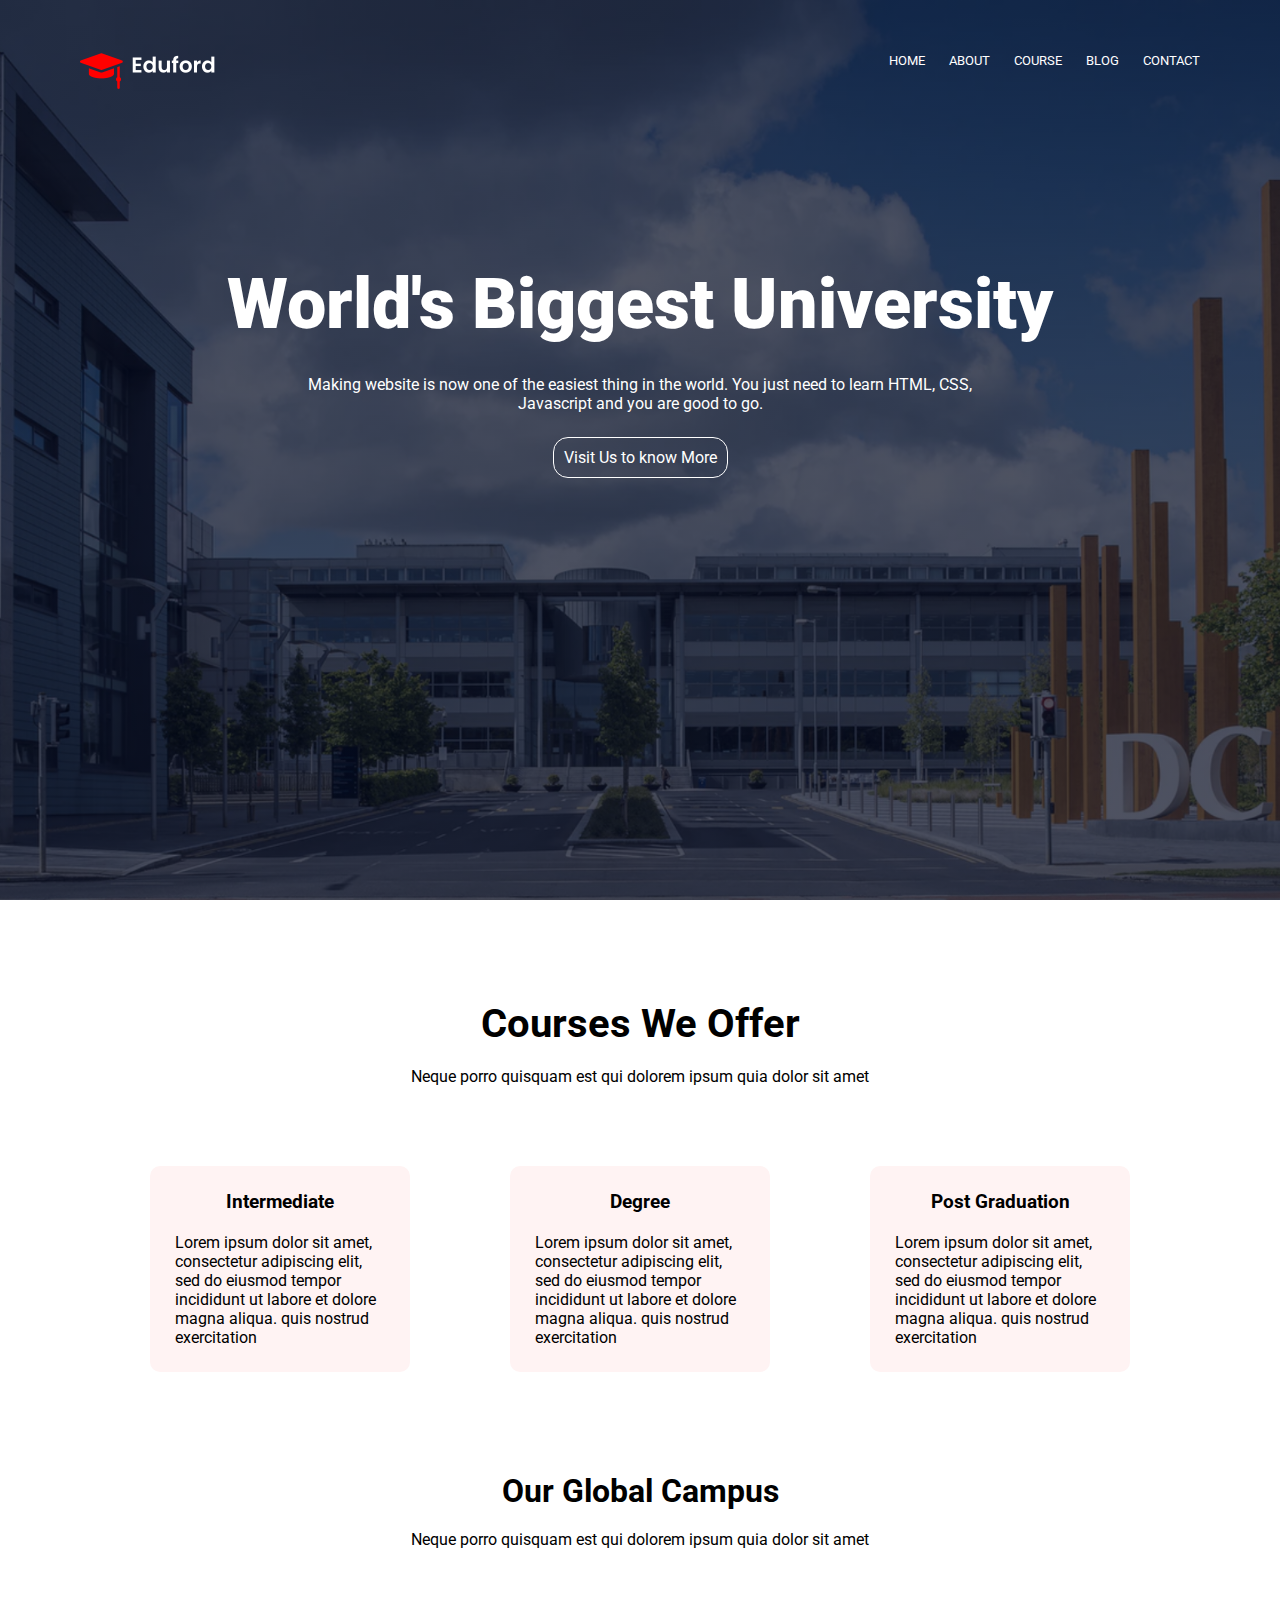
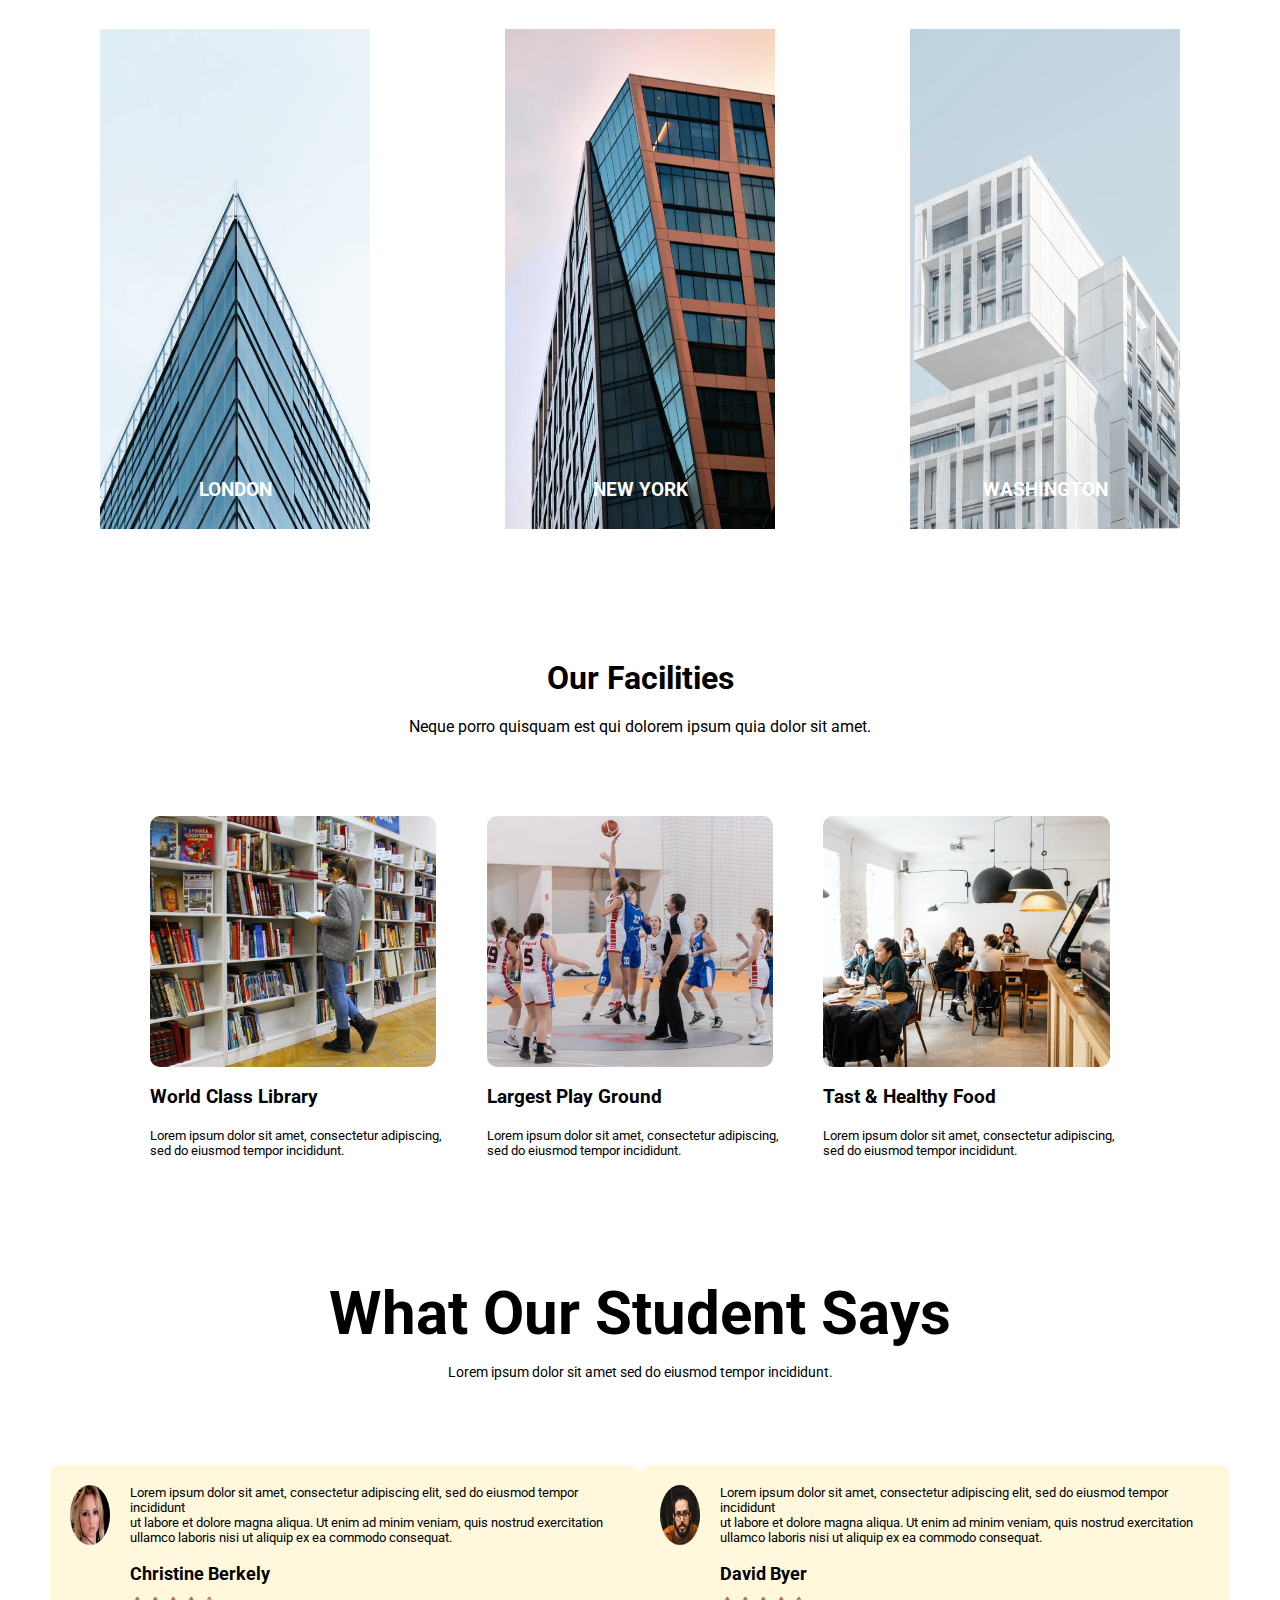
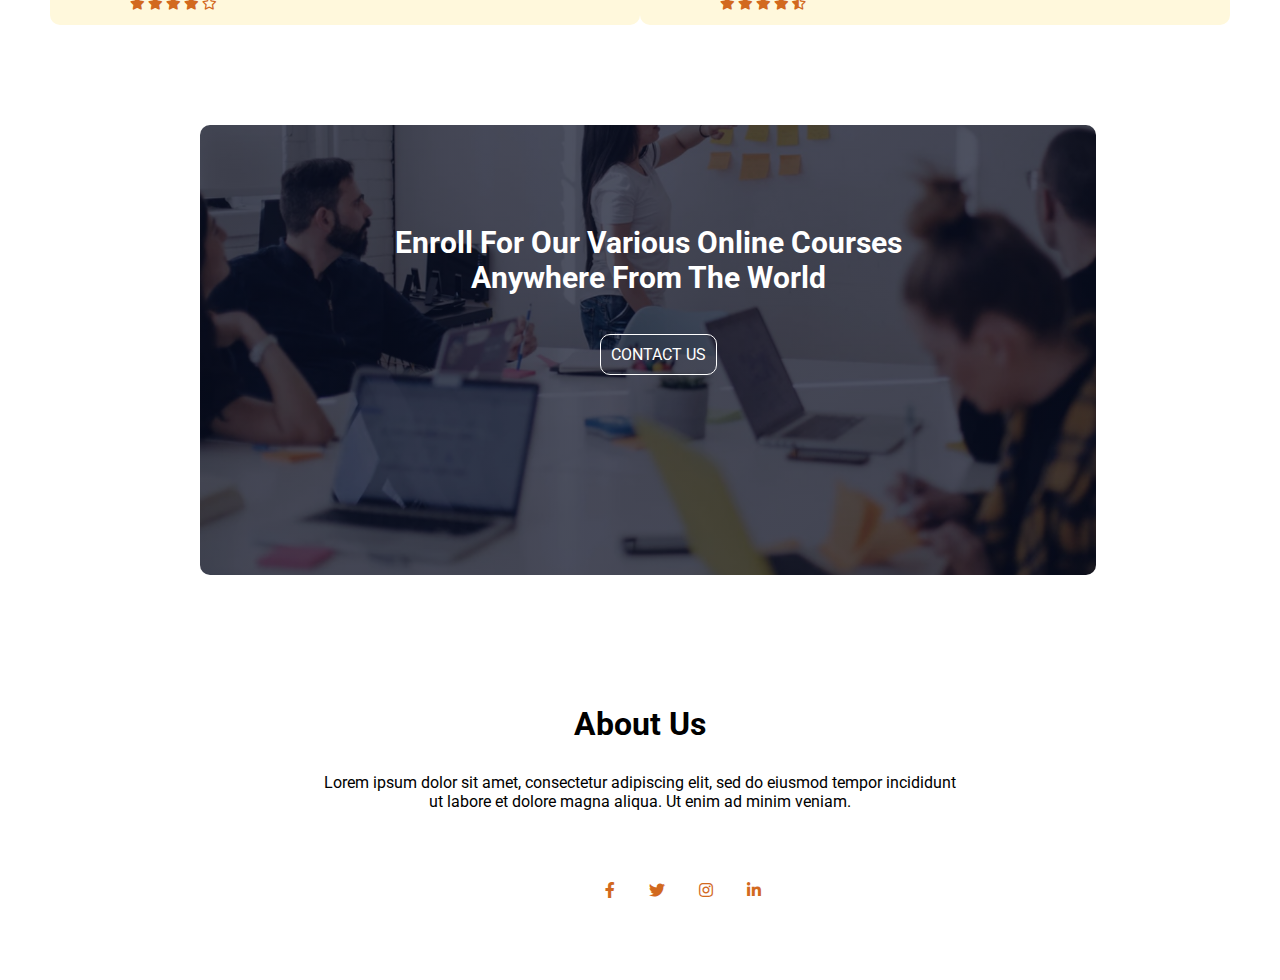
<file: index.html>
<!DOCTYPE html>

<html>

  <head>
    <meta charset="utf-8">
    <meta name="viewport" content="with = device-width, initial-scale = 1.0">
    <title>Home</title>
    <link rel="shortcut icon" href="favicon.ico"/>
    <link rel="stylesheet" href="style.css">
    <link rel="preconnect" href="https://fonts.gstatic.com">
<link href="https://fonts.googleapis.com/css2?family=Roboto:wght@100;300&display=swap" rel="stylesheet">
<link rel="stylesheet" href="https://cdnjs.cloudflare.com/ajax/libs/font-awesome/5.15.3/css/all.min.css">
  </head>

  <body>

      <section class="backimg">

        <div class="container">

          <div class="logo">
            <img src="eduford_img/logo.png " width="50%">
          </div>

          <div class="menu">

            <ul>
              <li><a href="index.html">HOME</a></li>
              <li><a href="about.html">ABOUT</a></li>
              <li><a href="course.html">COURSE</a></li>
              <li><a href="blog.html">BLOG</a></li>
              <li><a href="contact.html">CONTACT</a></li>
            </ul>

          </div>

        </div>

        <div class="text-box">

          <h1>World's Biggest University</h1>
          <p>Making website is now one of the easiest thing in the world. You just need to learn HTML, CSS,
            <br>Javascript and you are good to go.</p>

            <a href="#">Visit Us to know More</a>

        </div>

      </section>

      <section class="courses">

        <div class="course-text">

          <h1>Courses We Offer</h1>
          <p>Neque porro quisquam est qui dolorem ipsum quia dolor sit amet</p>

        </div>

        <div class="Course-row">

          <div class="course-col">

            <h3>Intermediate</h3>
            <p>Lorem ipsum dolor sit amet, consectetur adipiscing elit, sed do eiusmod tempor incididunt ut labore et dolore magna aliqua. quis nostrud exercitation</p>

          </div>

          <div class="course-col">

            <h3>Degree</h3>
            <p>Lorem ipsum dolor sit amet, consectetur adipiscing elit, sed do eiusmod tempor incididunt ut labore et dolore magna aliqua. quis nostrud exercitation</p>

          </div>

          <div class="course-col">

            <h3>Post Graduation</h3>
            <p>Lorem ipsum dolor sit amet, consectetur adipiscing elit, sed do eiusmod tempor incididunt ut labore et dolore magna aliqua. quis nostrud exercitation</p>

          </div>

        </div>

      </section>

      <section  class="campus">

        <div class="campus-text">

          <h1>Our Global Campus</h1>
          <p>Neque porro quisquam est qui dolorem ipsum quia dolor sit amet</p>

        </div>


        <div class="LNW">

            <img src="eduford_img/london.png" width="25%" height="500px;">
            <img src="eduford_img/newyork.png" width="25%" height="500px;">
            <img src="eduford_img/washington.png" width="25%" height="500px;">

        </div>

        <div class="LNW-text">

          <div class="LNW-COL"><h3>LONDON</h3></div>
          <div class="LNW-COL"><h3>NEW YORK</h3></div>
          <div class="LNW-COL"><h3>WASHINGTON</h3></div>

        </div>

      </section>

      <section class="facilities">

        <div class="facility-text">

          <h1>Our Facilities</h1>
          <p>Neque porro quisquam est qui dolorem ipsum quia dolor sit amet.</p>

        </div>

        <div class="facility-img">

          <div>
            <img src="eduford_img/library.png" width="85%">
            <h3>World Class Library</h3>
            <p>Lorem ipsum dolor sit amet, consectetur adipiscing,<br> sed do eiusmod tempor incididunt.</p>
          </div>

          <div>
            <img src="eduford_img/basketball.png" width="85%">
            <h3>Largest Play Ground</h3>
            <p>Lorem ipsum dolor sit amet, consectetur adipiscing,<br> sed do eiusmod tempor incididunt.</p>
          </div>

          <div>
            <img src="eduford_img/cafeteria.png" width="85%">
            <h3>Tast & Healthy Food</h3>
            <p>Lorem ipsum dolor sit amet, consectetur adipiscing,<br> sed do eiusmod tempor incididunt.</p>
          </div>

        </div>

      </section>

      <section class="student">

        <div class="student-text">

          <h1>What Our Student Says</h1>
          <p>Lorem ipsum dolor sit amet sed do eiusmod tempor incididunt.</p>

        </div>

        <div class="instructor">

          <div class="user">
            <div class="myuser">
              <img src="eduford_img/user1.jpg">
               <p>Lorem ipsum dolor sit amet, consectetur adipiscing elit, sed do eiusmod tempor incididunt <br>ut labore et dolore magna aliqua. Ut enim ad minim veniam, quis nostrud exercitation<br>
                ullamco laboris nisi ut aliquip ex ea commodo consequat.</p>
            </div>

            <h3>Christine Berkely</h3>

            <div class="star">
              <i class="fas fa-star"></i>
              <i class="fas fa-star"></i>
              <i class="fas fa-star"></i>
              <i class="fas fa-star"></i>
              <i class="far fa-star"></i>
            </div>


          </div>

          <div class="user">
            <div class="myuser">
            <img src="eduford_img/user2.jpg">
              <p>Lorem ipsum dolor sit amet, consectetur adipiscing elit, sed do eiusmod tempor incididunt <br>ut labore et dolore magna aliqua. Ut enim ad minim veniam, quis nostrud exercitation<br>
              ullamco laboris nisi ut aliquip ex ea commodo consequat.</p>

            </div>

            <h3>David Byer</h3>

            <div class="star">
              <i class="fas fa-star"></i>
              <i class="fas fa-star"></i>
              <i class="fas fa-star"></i>
              <i class="fas fa-star"></i>
              <i class="fas fa-star-half-alt"></i>
            </div>

          </div>


          </div>

      </section>

      <section class="contactus">

        <div class="banner2">

          <h1>Enroll For Our Various Online Courses<br>Anywhere From The World</h1>
          <a href="#">CONTACT US</a>

        </div>

      </section>

      <section class="about">

        <div class="aboutus">

          <h1>About Us</h1>
          <p>Lorem ipsum dolor sit amet, consectetur adipiscing elit, sed do eiusmod tempor incididunt <br>ut labore et dolore magna aliqua. Ut enim ad minim veniam.</p>

        </div>

        <div class="abouticons">

          <i class="fab fa-facebook-f"></i>
          <i class="fab fa-twitter"></i>
          <i class="fab fa-instagram"></i>
          <i class="fab fa-linkedin-in"></i>

        </div>

      </section>


  </body>

</html>
</file>
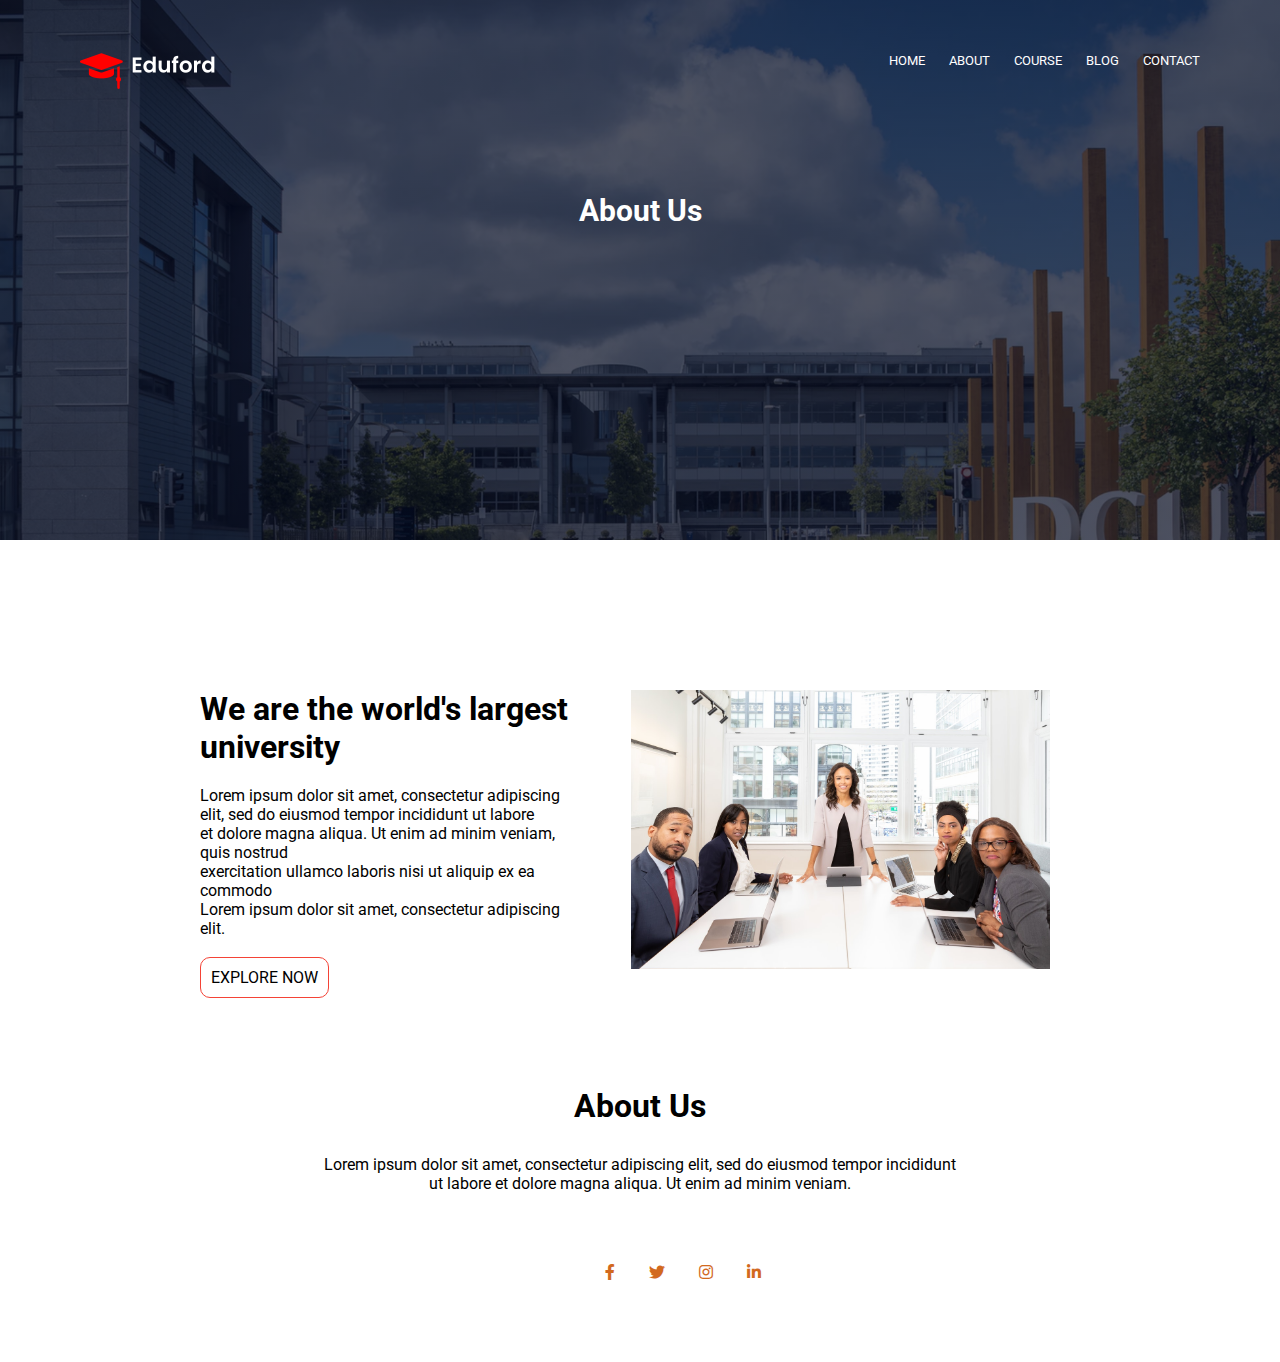
<file: about.html>
<!DOCTYPE html>

<html>

  <head>
    <meta charset="utf-8">
    <meta name="viewport" content="with = device-width, initial-scale = 1.0">
    <title>About</title>
    <link rel="shortcut icon" href="favicon.ico"/>
    <link rel="stylesheet" href="about-style.css">
    <link rel="preconnect" href="https://fonts.gstatic.com">
<link href="https://fonts.googleapis.com/css2?family=Roboto:wght@100;300&display=swap" rel="stylesheet">
<link rel="stylesheet" href="https://cdnjs.cloudflare.com/ajax/libs/font-awesome/5.15.3/css/all.min.css">
  </head>

  <body>

      <section class="backimg">

        <div class="container">

          <div class="logo">
            <img src="eduford_img/logo.png " width="50%">
          </div>

          <div class="menu">

            <ul>
              <li><a href="index.html">HOME</a></li>
              <li><a href="about.html">ABOUT</a></li>
              <li><a href="course.html">COURSE</a></li>
              <li><a href="blog.html">BLOG</a></li>
              <li><a href="contact.html">CONTACT</a></li>
            </ul>

          </div>


        </div>

        <h1>About Us</h1>

      </section>

      <section class="main">

        <div class="container2">

          <div class="textbox">

            <h1>We are the world's largest<br>university</h1>
            <p>Lorem ipsum dolor sit amet, consectetur adipiscing elit, sed do eiusmod tempor
               incididunt ut labore<br> et dolore magna aliqua. Ut enim ad minim veniam, quis nostrud <br>
               exercitation ullamco laboris nisi ut aliquip ex ea commodo<br>
               Lorem ipsum dolor sit amet, consectetur adipiscing elit.</p>
            <a href="#">EXPLORE NOW</a>

          </div>

          <div class="imgbox">

            <img src="eduford_img/about.jpg" width="60%">

          </div>

        </div>

      </section>

      <section class="about">

        <div class="aboutus">

          <h1>About Us</h1>
          <p>Lorem ipsum dolor sit amet, consectetur adipiscing elit, sed do eiusmod tempor incididunt <br>ut labore et dolore magna aliqua. Ut enim ad minim veniam.</p>

        </div>

        <div class="abouticons">

          <i class="fab fa-facebook-f"></i>
          <i class="fab fa-twitter"></i>
          <i class="fab fa-instagram"></i>
          <i class="fab fa-linkedin-in"></i>

        </div>

      </section>


  </body>

</html>
</file>
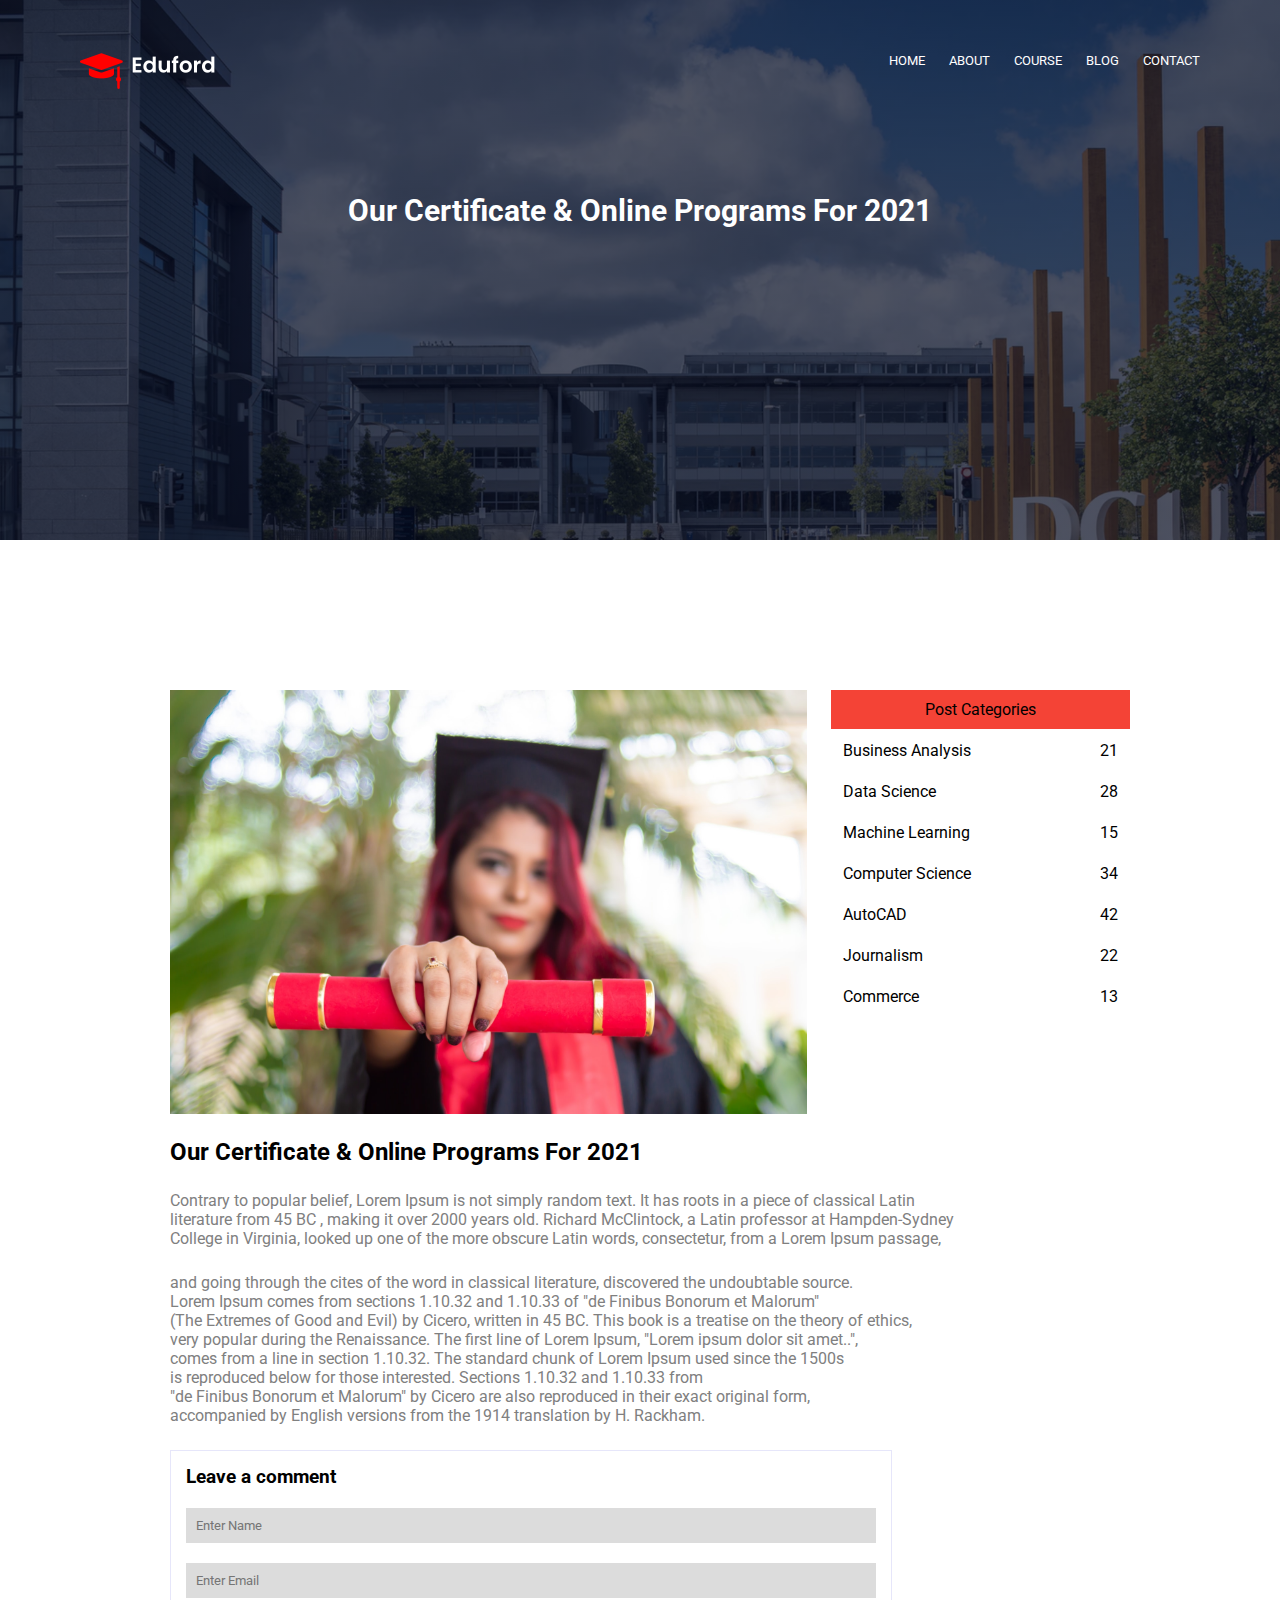
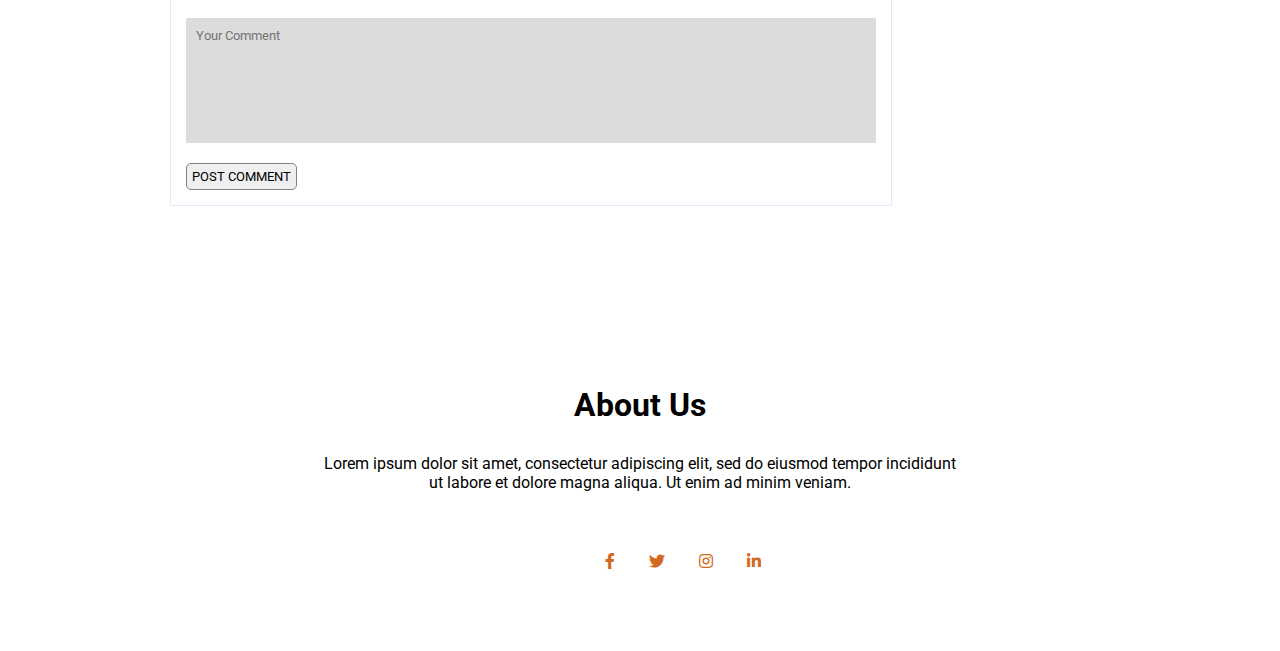
<file: blog.html>
<!DOCTYPE html>

<html>

  <head>
    <meta charset="utf-8">
    <meta name="viewport" content="with = device-width, initial-scale = 1.0">
    <title>Blog</title>
    <link rel="shortcut icon" href="favicon.ico"/>
    <link rel="stylesheet" href="blog-style.css">
    <link rel="preconnect" href="https://fonts.gstatic.com">
<link href="https://fonts.googleapis.com/css2?family=Roboto:wght@100;300&display=swap" rel="stylesheet">
<link rel="stylesheet" href="https://cdnjs.cloudflare.com/ajax/libs/font-awesome/5.15.3/css/all.min.css">
  </head>

  <body>

      <section class="backimg">

        <div class="container">

          <div class="logo">
            <img src="eduford_img/logo.png " width="50%">
          </div>

          <div class="menu">

            <ul>
              <li><a href="index.html">HOME</a></li>
              <li><a href="about.html">ABOUT</a></li>
              <li><a href="course.html">COURSE</a></li>
              <li><a href="blog.html">BLOG</a></li>
              <li><a href="contact.html">CONTACT</a></li>
            </ul>

          </div>

        </div>

        <h1>Our Certificate & Online Programs For 2021</h1>

      </section>

      <section class="main">

        <div class="container2">

          <div class="img-text">

          <img src="eduford_img/certificate.jpg" width="65%">
          <h2>Our Certificate & Online Programs For 2021</h2>
          <p>Contrary to popular belief, Lorem Ipsum is not simply random text. It has roots in a piece of classical Latin<br> literature from 45 BC , making it over 2000 years old. Richard McClintock, a Latin professor at Hampden-Sydney<br> College in Virginia, looked up one of the more obscure Latin words, consectetur, from a Lorem Ipsum passage,<br> </p>
<p>and going through the cites of the word in classical literature, discovered the undoubtable source. <br> Lorem Ipsum comes from sections 1.10.32 and 1.10.33 of "de Finibus Bonorum et Malorum"<br> (The Extremes of Good and Evil) by Cicero, written in 45 BC. This book is a treatise on the theory of ethics,<br> very popular during the Renaissance. The first line of Lorem Ipsum, "Lorem ipsum dolor sit amet..",<br> comes from a line in section 1.10.32.

The standard chunk of Lorem Ipsum used since the 1500s<br> is reproduced below for those interested. Sections 1.10.32 and 1.10.33 from <br>"de Finibus Bonorum et Malorum" by Cicero are also reproduced in their exact original form,<br> accompanied by English versions from the 1914 translation by H. Rackham.</p>

          <div class="comment-box">

            <h3>Leave a comment</h3>
            <div class="inputs">
              <div ><input type="text" placeholder="Enter Name"  class="inp"></div>
              <div ><input type="text" placeholder="Enter Email" class="inp"></div>
              <div><input type="text" placeholder="Your Comment" class="comment"></div>
            </div>

            <button class="but1" type="button">POST COMMENT</button>

          </div>

          </div>

          <div class="category-table">

            <table>
              <thead>
                <caption class="tab-caption">Post Categories</caption>
              </thead>

              <tbody class="mytable">

                <tr>
                  <td>Business Analysis</td>
                  <td class="num-tb">21</td>
                </tr>

                <tr>
                  <td>Data Science</td>
                  <td class="num-tb">28</td>
                </tr>

                <tr>
                  <td>Machine Learning</td>
                  <td class="num-tb">15</td>
                </tr>

                <tr>
                  <td>Computer Science</td>
                  <td class="num-tb">34</td>
                </tr>

                <tr>
                  <td>AutoCAD</td>
                  <td class="num-tb">42</td>
                </tr>

                <tr>
                  <td>Journalism</td>
                  <td class="num-tb">22</td>
                </tr>

                <tr>
                  <td>Commerce</td>
                  <td class="num-tb">13</td>
                </tr>


              </tbody>
            </table>

          </div>

        </div>

      </section>

      <section class="about">

        <div class="ab">

          <div class="aboutus">

            <h1>About Us</h1>
            <p>Lorem ipsum dolor sit amet, consectetur adipiscing elit, sed do eiusmod tempor incididunt <br>ut labore et dolore magna aliqua. Ut enim ad minim veniam.</p>

          </div>

          <div class="abouticons">

            <i class="fab fa-facebook-f"></i>
            <i class="fab fa-twitter"></i>
            <i class="fab fa-instagram"></i>
            <i class="fab fa-linkedin-in"></i>

          </div>


        </div>


      </section>


  </body>

</html>
</file>
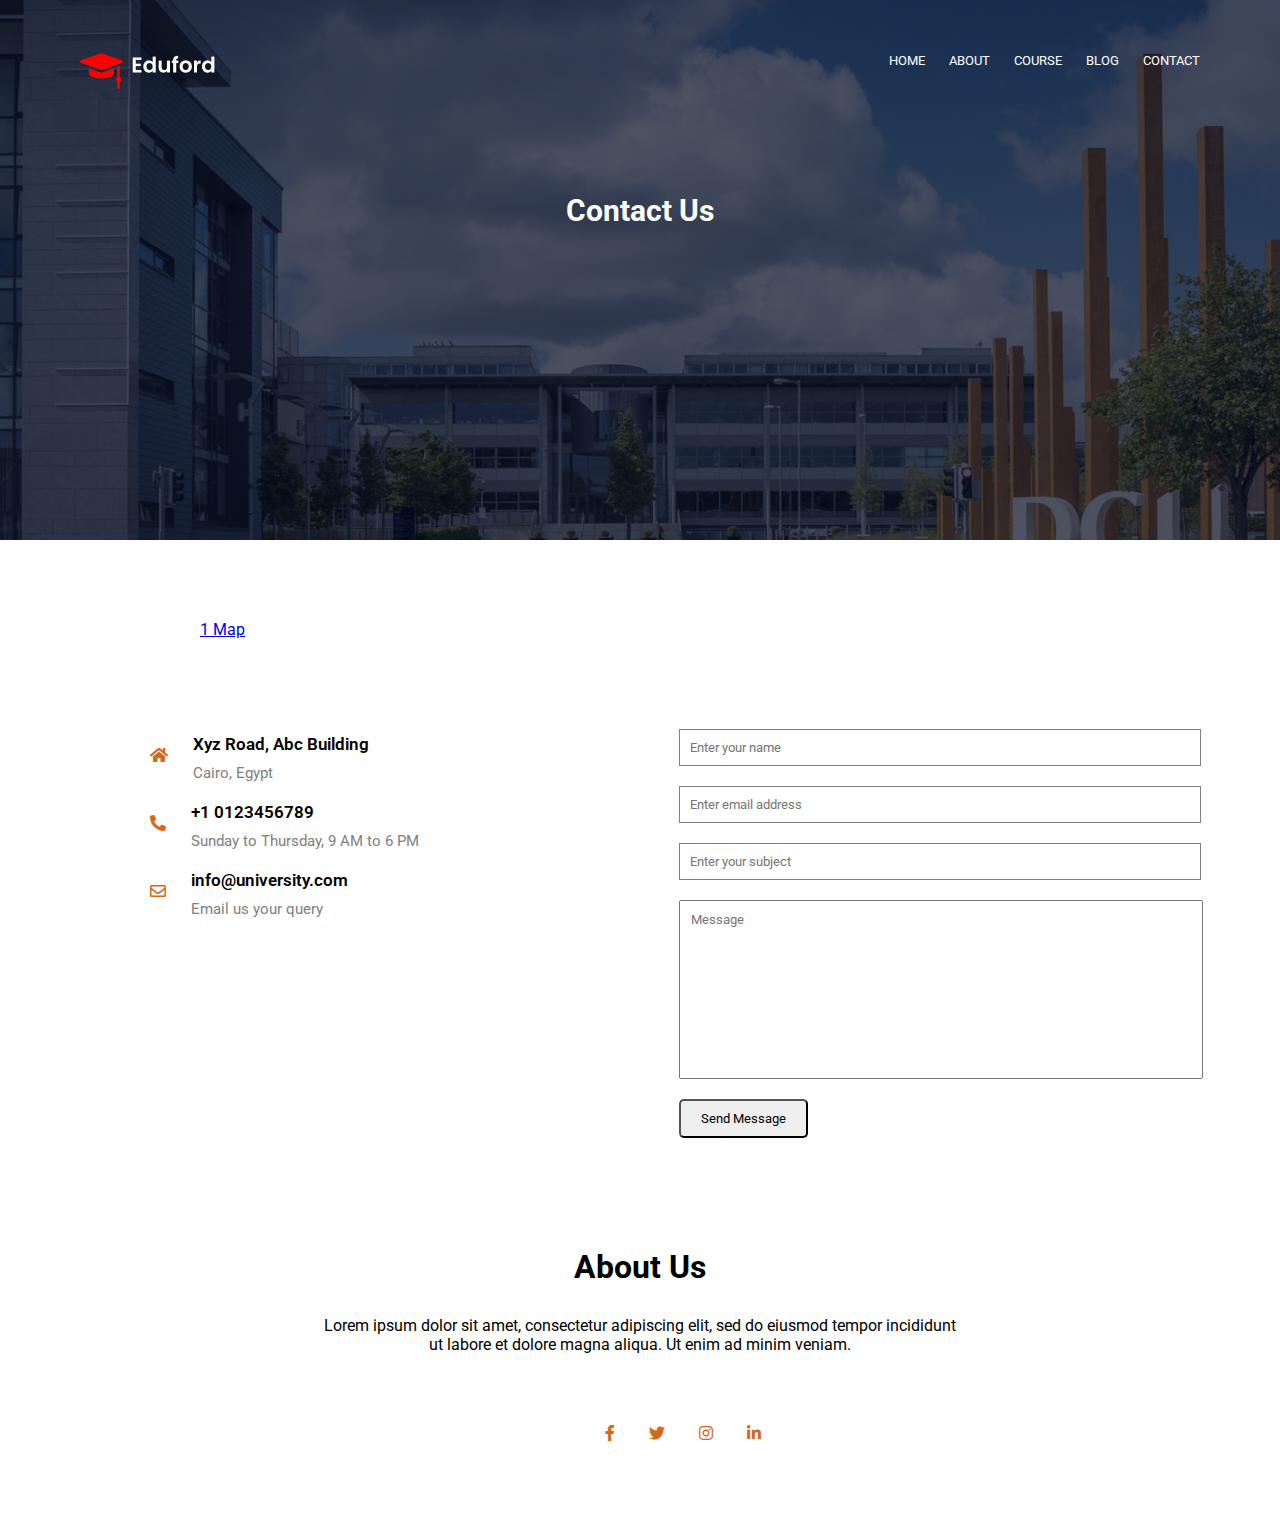
<file: contact.html>
<!DOCTYPE html>

<html>

  <head>
    <meta charset="utf-8">
    <meta name="viewport" content="with = device-width, initial-scale = 1.0">
    <title>Contact</title>
    <link rel="shortcut icon" href="favicon.ico"/>
    <link rel="stylesheet" href="contact-style.css">
    <link rel="preconnect" href="https://fonts.gstatic.com">
<link href="https://fonts.googleapis.com/css2?family=Roboto:wght@100;300&display=swap" rel="stylesheet">
<link rel="stylesheet" href="https://cdnjs.cloudflare.com/ajax/libs/font-awesome/5.15.3/css/all.min.css">
  </head>

  <body>

      <section class="backimg">

        <div class="container">

          <div class="logo">
            <img src="eduford_img/logo.png " width="50%">
          </div>

          <div class="menu">

            <ul>
              <li><a href="index.html">HOME</a></li>
              <li><a href="about.html">ABOUT</a></li>
              <li><a href="course.html">COURSE</a></li>
              <li><a href="blog.html">BLOG</a></li>
              <li><a href="contact.html">CONTACT</a></li>
            </ul>

          </div>


        </div>

        <h1>Contact Us</h1>

      </section>

      <section class="googlemap">

        <div class="map">

          <div id="wrapper-9cd199b9cc5410cd3b1ad21cab2e54d3">
  		<div id="map-9cd199b9cc5410cd3b1ad21cab2e54d3"></div><script>(function () {
          var setting = {"height":340,"width":950,"zoom":12,"queryString":"Cairo, Egypt","place_id":"ChIJ674hC6Y_WBQRujtC6Jay33k","satellite":false,"centerCoord":[30.0595016681364,31.25846436022713],"cid":"0x79dfb296e8423bba","lang":"en","cityUrl":"/egypt/cairo","cityAnchorText":"Map of Cairo, Egypt, Egypt","id":"map-9cd199b9cc5410cd3b1ad21cab2e54d3","embed_id":"523773"};
          var d = document;
          var s = d.createElement('script');
          s.src = 'https://1map.com/js/script-for-user.js?embed_id=523773';
          s.async = true;
          s.onload = function (e) {
            window.OneMap.initMap(setting)
          };
          var to = d.getElementsByTagName('script')[0];
          to.parentNode.insertBefore(s, to);
        })();</script><a href="https://1map.com/map-embed">1 Map</a></div>

        </div>

      </section>

      <section class="main">

        <div class="container2">

          <div class="contact-info">

            <div class="address">

              <div class="contact-icon"><i class="fas fa-home"></i></div>
              <div>
                <h4>Xyz Road, Abc Building</h4>
                <p>Cairo, Egypt</p>
              </div>

            </div>

            <div class="phone">

              <div class="contact-icon"><i class="fas fa-phone-alt"></i></div>
              <div>
                <h4>+1 0123456789</h4>
                <p>Sunday to Thursday, 9 AM to 6 PM</p>
              </div>

            </div>

            <div class="mail">

              <div class="contact-icon"><i class="far fa-envelope"></i></div>
              <div>
                <h4>info@university.com</h4>
                <p>Email us your query</p>
              </div>

            </div>

            </div>

            <div class="inputs-info">

                <div><input class="inps" type="text" placeholder="Enter your name"></div>
                <div><input class="inps" type="text" placeholder="Enter email address"></div>
                <div><input class="inps" type="text" placeholder="Enter your subject"></div>
                <div><input class="message" type="text" placeholder="Message"></div>
                <button class="butmessage" type="button">Send Message</button>


            </div>



          </div>


      </section>

      <section class="about">

        <div class="ab">

          <div class="aboutus">

            <h1>About Us</h1>
            <p>Lorem ipsum dolor sit amet, consectetur adipiscing elit, sed do eiusmod tempor incididunt <br>ut labore et dolore magna aliqua. Ut enim ad minim veniam.</p>

          </div>

          <div class="abouticons">

            <i class="fab fa-facebook-f"></i>
            <i class="fab fa-twitter"></i>
            <i class="fab fa-instagram"></i>
            <i class="fab fa-linkedin-in"></i>

          </div>

        </div>



      </section>


  </body>

</html>
</file>
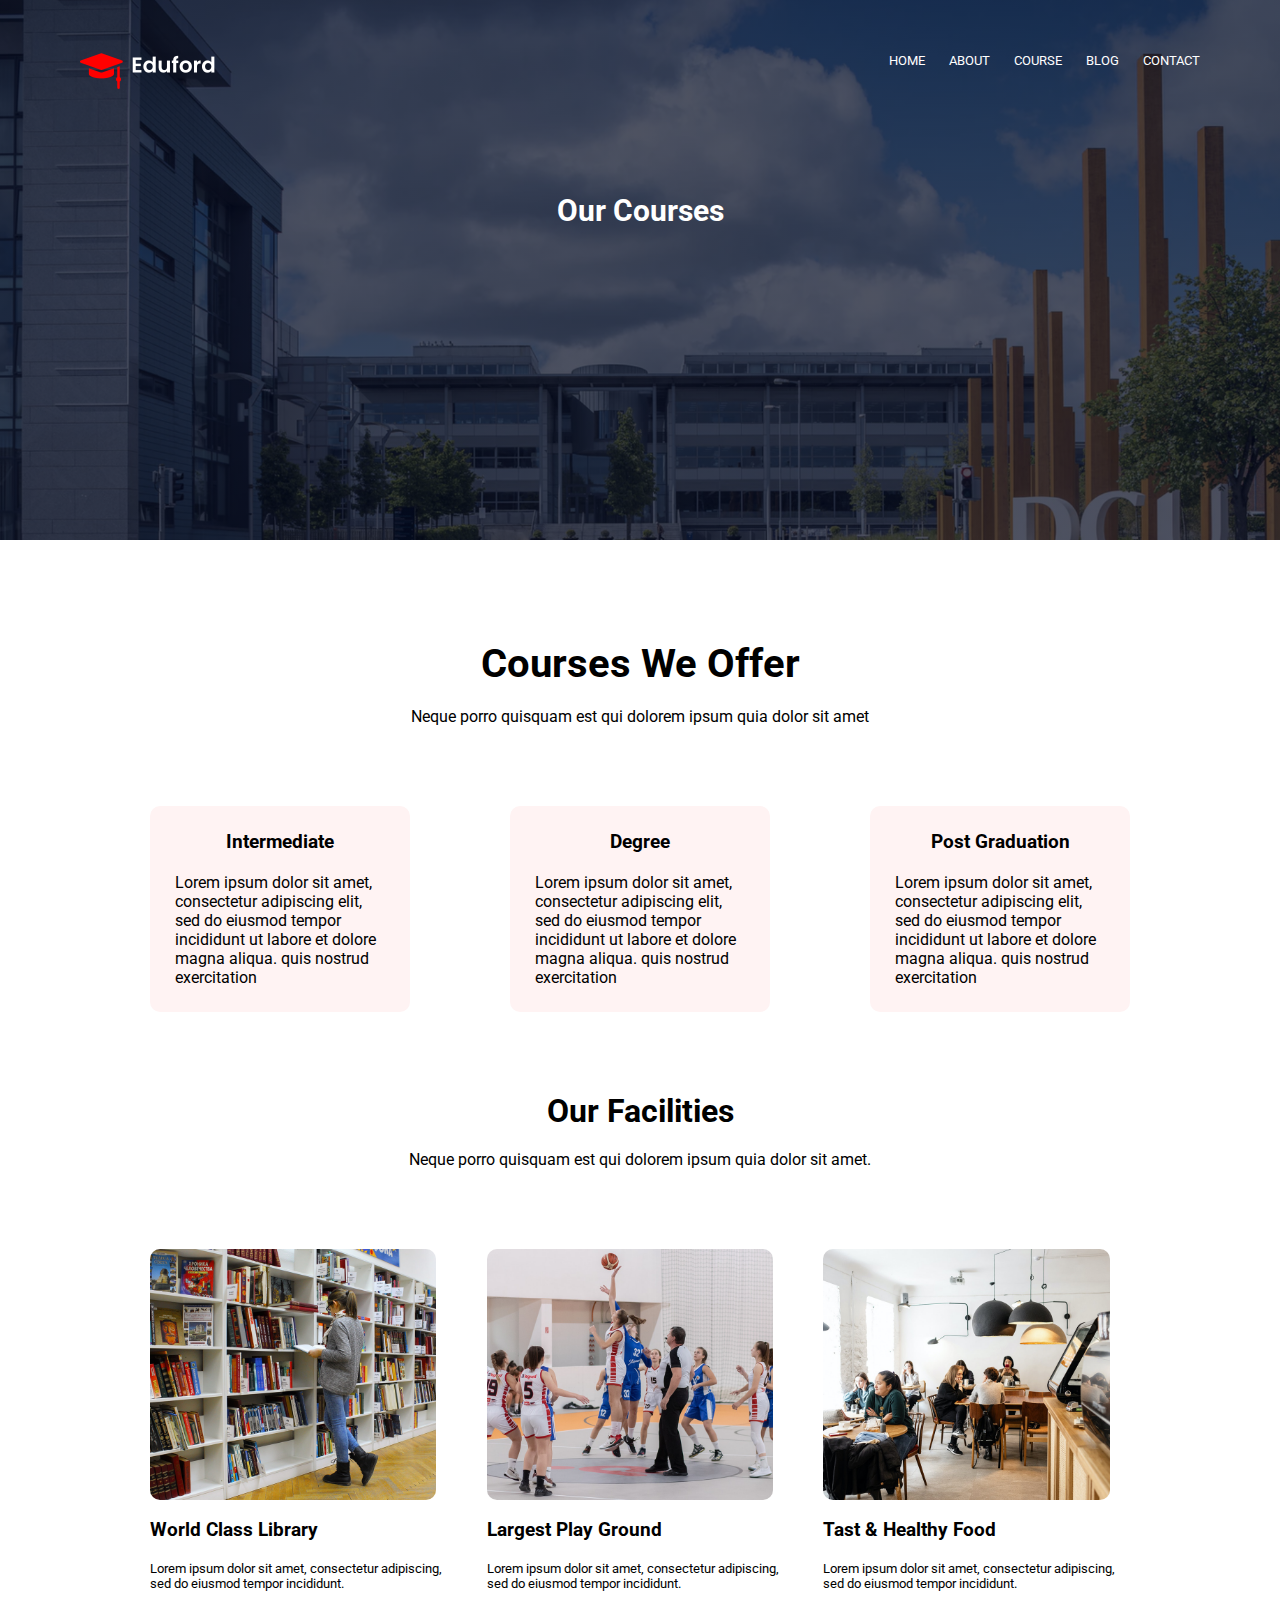
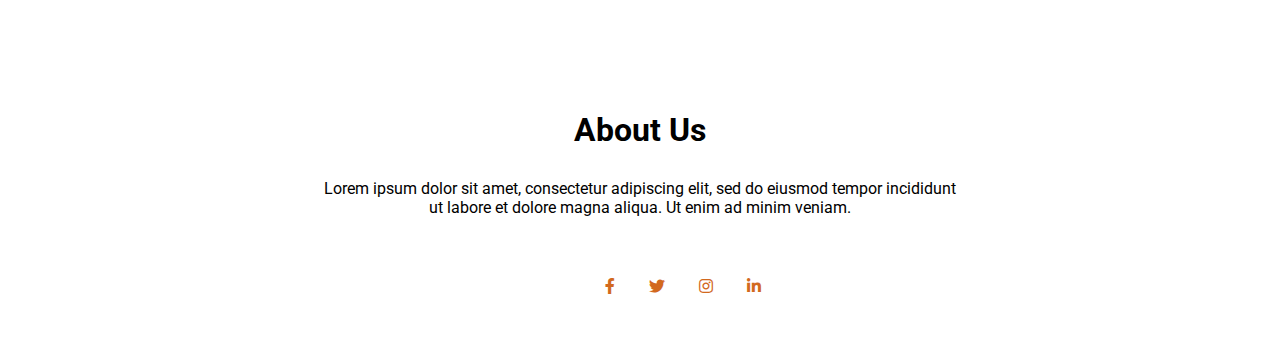
<file: course.html>
<!DOCTYPE html>

<html>

  <head>
    <meta charset="utf-8">
    <meta name="viewport" content="with = device-width, initial-scale = 1.0">
    <title>Course</title>
    <link rel="shortcut icon" href="favicon.ico"/>
    <link rel="stylesheet" href="course-style.css">
    <link rel="preconnect" href="https://fonts.gstatic.com">
<link href="https://fonts.googleapis.com/css2?family=Roboto:wght@100;300&display=swap" rel="stylesheet">
<link rel="stylesheet" href="https://cdnjs.cloudflare.com/ajax/libs/font-awesome/5.15.3/css/all.min.css">
  </head>

  <body>

      <section class="backimg">

        <div class="container">

          <div class="logo">
            <img src="eduford_img/logo.png " width="50%">
          </div>

          <div class="menu">

            <ul>
              <li><a href="index.html">HOME</a></li>
              <li><a href="about.html">ABOUT</a></li>
              <li><a href="course.html">COURSE</a></li>
              <li><a href="blog.html">BLOG</a></li>
              <li><a href="contact.html">CONTACT</a></li>
            </ul>

          </div>

        </div>

        <h1>Our Courses</h1>

      </section>

      <section class="courses">

        <div class="course-text">

          <h1>Courses We Offer</h1>
          <p>Neque porro quisquam est qui dolorem ipsum quia dolor sit amet</p>

        </div>

        <div class="Course-row">

          <div class="course-col">

            <h3>Intermediate</h3>
            <p>Lorem ipsum dolor sit amet, consectetur adipiscing elit, sed do eiusmod tempor incididunt ut labore et dolore magna aliqua. quis nostrud exercitation</p>

          </div>

          <div class="course-col">

            <h3>Degree</h3>
            <p>Lorem ipsum dolor sit amet, consectetur adipiscing elit, sed do eiusmod tempor incididunt ut labore et dolore magna aliqua. quis nostrud exercitation</p>

          </div>

          <div class="course-col">

            <h3>Post Graduation</h3>
            <p>Lorem ipsum dolor sit amet, consectetur adipiscing elit, sed do eiusmod tempor incididunt ut labore et dolore magna aliqua. quis nostrud exercitation</p>

          </div>

        </div>

      </section>

      <section class="facilities">

        <div class="facility-text">

          <h1>Our Facilities</h1>
          <p>Neque porro quisquam est qui dolorem ipsum quia dolor sit amet.</p>

        </div>

        <div class="facility-img">

          <div>
            <img src="eduford_img/library.png" width="85%">
            <h3>World Class Library</h3>
            <p>Lorem ipsum dolor sit amet, consectetur adipiscing,<br> sed do eiusmod tempor incididunt.</p>
          </div>

          <div>
            <img src="eduford_img/basketball.png" width="85%">
            <h3>Largest Play Ground</h3>
            <p>Lorem ipsum dolor sit amet, consectetur adipiscing,<br> sed do eiusmod tempor incididunt.</p>
          </div>

          <div>
            <img src="eduford_img/cafeteria.png" width="85%">
            <h3>Tast & Healthy Food</h3>
            <p>Lorem ipsum dolor sit amet, consectetur adipiscing,<br> sed do eiusmod tempor incididunt.</p>
          </div>

        </div>

      </section>

      <section class="about">

        <div class="aboutus">

          <h1>About Us</h1>
          <p>Lorem ipsum dolor sit amet, consectetur adipiscing elit, sed do eiusmod tempor incididunt <br>ut labore et dolore magna aliqua. Ut enim ad minim veniam.</p>

        </div>

        <div class="abouticons">

          <i class="fab fa-facebook-f"></i>
          <i class="fab fa-twitter"></i>
          <i class="fab fa-instagram"></i>
          <i class="fab fa-linkedin-in"></i>

        </div>

      </section>


  </body>

</html>
</file>
<file: style.css>
*
{
  margin: 0;
  padding: 0;
  font-family: 'Roboto', sans-serif;
}

.backimg
{
  min-height: 100vh;
  background-image: linear-gradient(rgba(4, 9, 30, 0.7),rgba(4, 9, 30, 0.7)), url(eduford_img/banner.png);
  background-position: center;
  background-size: cover;
  position: relative;
  background-repeat: no-repeat;
}

.container
{
  display: flex;
  justify-content: space-between;
  position: relative;
  top: 50px;
}

.logo
{
  position: relative;
  left: 80px;
}

.menu ul li
{
  display: inline;
  position: relative;
  right: 60px;
}

.menu ul li a
{
  text-decoration: none;
  color: white;
  font-size: 13px;
  padding-right: 20px;
}

.menu ul li a:hover
{
  transition: 1s;
  color: #f44336;
}

.text-box
{
  color: white;
  text-align: center;
  position: relative;
  top: 250px;
}

.text-box h1
{
  font-weight: 900;
  font-size: 70px;
  position: relative;
  bottom: 30px;
}

.text-box a
{
  color: white;
  text-decoration: none;
  position: relative;
  top: 35px;
  border: 1px solid white;
  cursor: pointer;
  padding: 10px;
  border-radius: 15px;
}

.text-box a:hover
{
  transition: 1s;
  background-color: #f44336;
  border: 1px solid #f44336;
}

.course-text
{
  text-align: center;
  position: relative;
  top: 120px;
}

.course-text h1
{
  font-weight: bold;
  font-size: 40px;
  position: relative;
  bottom: 20px;
}

.Course-row
{
  display: flex;
  justify-content: space-between;
  position: relative;
  top: 200px;
  margin: 0px 100px 0px 100px;
}

.course-col h3
{
  text-align: center;
  padding-bottom: 20px;
}



.course-col
{
  border-radius: 10px;
  background-color: #fff3f3;
  padding: 25px;
  margin: 0px 50px 50px 50px;
}

.course-col:hover
{
  transition: 0.5s;
  box-shadow: 0px 0px 15px grey;
}

.campus-text
{
  text-align: center;
  margin: 250px 0px 80px 0px;
}

.campus-text h1
{
  margin-bottom: 20px;
}

.LNW
{
  display: flex;
  justify-content: space-between;
  margin: 0px 100px 0px 100px;
}

.LNW-text
{
  display: flex;
  justify-content: space-between;
  margin: 0px 100px 0px 100px;

}

.LNW-COL
{
  width: 25%;
  height: 500px;
  position: relative;
  bottom: 500px;
}

.LNW-COL h3
{
  text-align: center;
  color: white;
  position: relative;
  top: 450px;
}

.LNW-COL:hover
{
  background-color: rgba(226,0,0,0.7);
  transition: 0.7s;
}

.LNW-COL:hover h3
{
  transform: translateY(-220px);
  transition: 0.7s;
}

.facility-text
{
  position: relative;
  bottom: 350px;
  text-align: center;
}

.facility-text h1
{
  position: relative;
  bottom: 20px;
}

.facility-img
{
  display: flex;
  justify-content: space-between;
  margin: 0px 120px 100px 150px;
  position: relative;
  bottom: 270px;
}

.facility-img img
{
  border-radius: 10px;
}

.facility-img h3
{
  padding-top: 15px;
  padding-bottom: 20px;
}

.facility-img p
{
  font-size: 13px;
}

.student-text
{
  text-align: center;
  position: relative;
  bottom: 250px;
  font-size: 30px;
  font-weight: bold;
}


.student-text p
{
  position: relative;
  top: 15px;
  font-size: 14px;
  font-weight: normal;
}

.instructor
{
  display: flex;
  justify-content: space-between;
  margin: 0px 50px 0px 50px;
}

.instructor img
{
  width: 40px;
  border-radius: 50%;
  margin-right: 20px;
}

.myuser
{

  display: flex;
  justify-content: space-between;
}

.myuser p
{
  font-size: 13px;
}

.user
{
  font-size: 13px;
  border-radius: 10px;
  padding: 20px;
  position: relative;
  bottom: 150px;
  background-color: #fff8dc;
  height: 120px;
  cursor: pointer;
}

.user h3
{
  position: relative;
  top: 18px;
  left: 60px;
  font-weight: bold;
  font-size: 18px;

}

.star
{
  color: #D2691E;
  position: relative;
  left: 60px;
  top: 30px;
}

.banner2
{
  min-height: 50vh;
  width: 70%;
  background-image: linear-gradient(rgba(4, 9, 30, 0.7),rgba(4, 9, 30, 0.7)), url(eduford_img/banner2.jpg);
  background-position: center;
  background-size: cover;
  position: relative;
  background-repeat: no-repeat;
  bottom: 50px;
  left: 200px;
  border-radius: 10px;
}

.banner2 h1
{
  color: white;
  text-align: center;
  font-weight: bold;
  font-size: 30px;
  position: relative;
  top: 100px;
}

.banner2 a
{
  text-decoration: none;
  color: white;
  border: 1px solid white;
  padding: 10px;
  position: relative;
  left: 400px;
  top: 150px;
  border-radius: 10px;
}

.banner2 a:hover
{
  transition: 1s;
  background-color: #f44336;
  border: 1px solid #f44336;
}

.aboutus
{
  text-align: center;
  margin: 80px 0px 50px 0px;
}

.aboutus h1
{
  margin-bottom: 30px;
  font-weight: bold;
}

.abouticons
{
  color: #D2691E;
  position: relative;
  margin-bottom: 100px;
  top: 20px;

}

.abouticons i
{
  position: relative;
  margin: 0;
  cursor: pointer;
  margin-left: 15px;
  margin-right: 15px;
  left: 590px;
}
</file>
<file: about-style.css>
*
{
  margin: 0;
  padding: 0;
  font-family: 'Roboto', sans-serif;
}

.backimg
{
  min-height: 60vh;
  background-image: linear-gradient(rgba(4, 9, 30, 0.7),rgba(4, 9, 30, 0.7)), url(eduford_img/banner.png);
  background-position: center;
  background-size: cover;
  position: relative;
  background-repeat: no-repeat;
}

.backimg h1
{
  color: white;
  text-align: center;
  font-weight: bold;
  font-size: 30px;
  position: relative;
  top: 150px;
}

.container
{
  display: flex;
  justify-content: space-between;
  position: relative;
  top: 50px;
}

.logo
{
  position: relative;
  left: 80px;
}

.menu ul li
{
  display: inline;
  position: relative;
  right: 60px;
}

.menu ul li a
{
  text-decoration: none;
  color: white;
  font-size: 13px;
  padding-right: 20px;
}

.menu ul li a:hover
{
  transition: 1s;
  color: #f44336;
}

.container2
{
  display: flex;
  justify-content: space-around;
  margin: 150px 100px 100px 100px;
}

.textbox
{
  position: relative;
  left: 100px;
}

.textbox p
{
  margin-top: 20px;
  margin-bottom: 30px;
}

.textbox a
{
  text-decoration: none;
  border: 1px solid #f44336;
  color: black;
  padding: 10px;
  border-radius: 10px;
}

.textbox a:hover
{
  background-color: #f44336;
  transition: 1s;
}

.imgbox
{
  position: relative;
  left: 150px;
}


.aboutus
{
  text-align: center;
  margin: 80px 0px 50px 0px;
}

.aboutus h1
{
  margin-bottom: 30px;
  font-weight: bold;
}

.abouticons
{
  color: #D2691E;
  position: relative;
  margin-bottom: 100px;
  top: 20px;

}

.abouticons i
{
  position: relative;
  margin: 0;
  cursor: pointer;
  margin-left: 15px;
  margin-right: 15px;
  left: 590px;
}
</file>
<file: blog-style.css>
*
{
  margin: 0;
  padding: 0;
  font-family: 'Roboto', sans-serif;
}

.backimg
{
  min-height: 60vh;
  background-image: linear-gradient(rgba(4, 9, 30, 0.7),rgba(4, 9, 30, 0.7)), url(eduford_img/banner.png);
  background-position: center;
  background-size: cover;
  position: relative;
  background-repeat: no-repeat;
}

.backimg h1
{
  color: white;
  text-align: center;
  position: relative;
  font-weight: bold;
  font-size: 30px;
  top: 150px;
}

.container
{
  display: flex;
  justify-content: space-between;
  position: relative;
  top: 50px;
}

.logo
{
  position: relative;
  left: 80px;
}

.menu ul li
{
  display: inline;
  position: relative;
  right: 60px;
}

.menu ul li a
{
  text-decoration: none;
  color: white;
  font-size: 13px;
  padding-right: 20px;
}

.menu ul li a:hover
{
  transition: 1s;
  color: #f44336;
}

.course-text
{
  text-align: center;
  position: relative;
  top: 120px;
}

.course-text h1
{
  font-weight: bold;
  font-size: 40px;
  position: relative;
  bottom: 20px;
}

.Course-row
{
  display: flex;
  justify-content: space-between;
  position: relative;
  top: 200px;
  margin: 0px 100px 0px 100px;
}

.course-col h3
{
  text-align: center;
  padding-bottom: 20px;
}

.course-col
{
  border-radius: 10px;
  background-color: #fff3f3;
  padding: 25px;
  margin: 0px 50px 50px 50px;
}

.course-col:hover
{
  transition: 0.5s;
  box-shadow: 0px 0px 15px grey;
}

.facilities
{
  position: relative;
  top: 600px;
}

.facility-text
{
  position: relative;
  bottom: 350px;
  text-align: center;
}

.facility-text h1
{
  position: relative;
  bottom: 20px;
}

.facility-img
{
  display: flex;
  justify-content: space-between;
  margin: 0px 120px 100px 150px;
  position: relative;
  bottom: 270px;
}

.facility-img img
{
  border-radius: 10px;
}

.facility-img h3
{
  padding-top: 15px;
  padding-bottom: 20px;
}

.facility-img p
{
  font-size: 13px;
}

.about
{
  position: relative;
  top: 350px;
}

.aboutus
{
  text-align: center;
  margin: 80px 0px 40px 0px;
}

.aboutus h1
{
  margin-bottom: 30px;
  font-weight: bold;
}

.abouticons
{
  color: #D2691E;
  position: relative;
  margin-bottom: 100px;
  top: 20px;
  padding-bottom: 0px;

}

.abouticons i
{
  position: relative;
  margin: 0;
  cursor: pointer;
  margin-left: 15px;
  margin-right: 15px;
  left: 590px;
}
.category-table
{
  position: relative;
  right: 150px;
}

td
{
  width: 270px;
  padding: 10px;
}

.tab-caption
{
  background-color: #f44336;
  padding: 10px;
}

.num-tb
{
  text-align: right;
}

.container2
{
  display: flex;
  position: relative;
  top: 150px;
}

.img-text
{
  position: relative;
  left: 170px;
}

.img-text p
{
  color: grey;
  margin: 25px 0px 25px 0px;
}

.img-text h2
{
  margin-top: 20px;
}

.comment-box
{
  border: 1px solid lavender;
  width: 710px;
  padding: 5px;
}

.comment-box h3
{
  margin: 10px;
}

.inp
{
  width: 670px;
  background-color: #DCDCDC;
  border: none;
  padding: 10px;
  margin: 10px;
  outline: none;
}

.comment
{
  width: 670px;
  background-color: #DCDCDC;
  border: none;
  padding: 10px;
  padding-bottom: 100px;
  margin: 10px;
  outline: none;
}

.but1
{
  padding: 5px;
  margin: 10px;
  text-align: center;
  outline: none;
  border: 1px solid grey;
  border-radius: 5px;
  cursor: pointer;
}

.but1:hover
{
  transition: 0.5s;
  background-color: lightblue;
}

.ab
{
  position: relative;
  bottom: 100px;
  margin-bottom: 0px;
}
</file>
<file: contact-style.css>
*
{
  margin: 0;
  padding: 0;
  font-family: 'Roboto', sans-serif;
}

.backimg
{
  min-height: 60vh;
  background-image: linear-gradient(rgba(4, 9, 30, 0.7),rgba(4, 9, 30, 0.7)), url(eduford_img/banner.png);
  background-position: center;
  background-size: cover;
  position: relative;
  background-repeat: no-repeat;
}

.backimg h1
{
  color: white;
  text-align: center;
  font-weight: bold;
  font-size: 30px;
  position: relative;
  top: 150px;
}

.container
{
  display: flex;
  justify-content: space-between;
  position: relative;
  top: 50px;
}

.logo
{
  position: relative;
  left: 80px;
}

.menu ul li
{
  display: inline;
  position: relative;
  right: 60px;
}

.menu ul li a
{
  text-decoration: none;
  color: white;
  font-size: 13px;
  padding-right: 20px;
}

.menu ul li a:hover
{
  transition: 1s;
  color: #f44336;
}

.aboutus
{
  text-align: center;
  margin: 80px 0px 50px 0px;
}

.aboutus h1
{
  margin-bottom: 30px;
  font-weight: bold;
}

.abouticons
{
  color: #D2691E;
  position: relative;
  margin-bottom: 100px;
  top: 20px;
  padding-bottom: 70px;

}

.abouticons i
{
  position: relative;
  margin: 0;
  cursor: pointer;
  margin-left: 15px;
  margin-right: 15px;
  left: 590px;
}

.map
{
  margin-left: 200px;
  margin-top: 80px;
}

.address
{
  display: flex;
}

.phone
{
  display: flex;
  margin-top: 20px;
  margin-bottom: 20px;
}

.mail
{
  display: flex;
}

.contact-info
{
  position: relative;
  left: 150px;
  top: 15px;
}

.contact-icon
{
  color: #D2691E;
  margin-right: 25px;
  position: relative;
  top: 12px;

}

.contact-info p
{
  color: grey;
  font-size: 15px;
  margin-top: 10px;
}

.contact-info h4
{
  color: black;
  font-weight: 600;
  font-size: 17px;
}

.container2
{
  display: flex;
  position: relative;
  top: 80px;
}

.inps
{
  width: 500px;
  padding: 10px;
  margin: 10px;
  outline-color: lightblue;
  border: none;
  border: 1px solid grey;
}

.message
{
  width: 500px;
  padding: 10px;
  margin: 10px;
  padding-bottom: 150px;
  outline-color: lightblue;
}

.inputs-info
{
  position: relative;
  left: 400px;
}

.butmessage
{
  margin: 10px;
  padding: 10px 20px 10px 20px;
  cursor: pointer;
  border-radius: 5px;
}

.butmessage:hover
{
  transition: 0.7s;
  background-color: lightblue;
}

.ab
{
  position: relative;
  top: 100px;
}
</file>
<file: course-style.css>
*
{
  margin: 0;
  padding: 0;
  font-family: 'Roboto', sans-serif;
}

.backimg
{
  min-height: 60vh;
  background-image: linear-gradient(rgba(4, 9, 30, 0.7),rgba(4, 9, 30, 0.7)), url(eduford_img/banner.png);
  background-position: center;
  background-size: cover;
  position: relative;
  background-repeat: no-repeat;
}

.backimg h1
{
  color: white;
  text-align: center;
  position: relative;
  font-weight: bold;
  font-size: 30px;
  top: 150px;
}

.container
{
  display: flex;
  justify-content: space-between;
  position: relative;
  top: 50px;
}

.logo
{
  position: relative;
  left: 80px;
}

.menu ul li
{
  display: inline;
  position: relative;
  right: 60px;
}

.menu ul li a
{
  text-decoration: none;
  color: white;
  font-size: 13px;
  padding-right: 20px;
}

.menu ul li a:hover
{
  transition: 1s;
  color: #f44336;
}

.course-text
{
  text-align: center;
  position: relative;
  top: 120px;
}

.course-text h1
{
  font-weight: bold;
  font-size: 40px;
  position: relative;
  bottom: 20px;
}

.Course-row
{
  display: flex;
  justify-content: space-between;
  position: relative;
  top: 200px;
  margin: 0px 100px 0px 100px;
}

.course-col h3
{
  text-align: center;
  padding-bottom: 20px;
}

.course-col
{
  border-radius: 10px;
  background-color: #fff3f3;
  padding: 25px;
  margin: 0px 50px 50px 50px;
}

.course-col:hover
{
  transition: 0.5s;
  box-shadow: 0px 0px 15px grey;
}

.facilities
{
  position: relative;
  top: 600px;
}

.facility-text
{
  position: relative;
  bottom: 350px;
  text-align: center;
}

.facility-text h1
{
  position: relative;
  bottom: 20px;
}

.facility-img
{
  display: flex;
  justify-content: space-between;
  margin: 0px 120px 100px 150px;
  position: relative;
  bottom: 270px;
}

.facility-img img
{
  border-radius: 10px;
}

.facility-img h3
{
  padding-top: 15px;
  padding-bottom: 20px;
}

.facility-img p
{
  font-size: 13px;
}

.about
{
  position: relative;
  top: 350px;
}

.aboutus
{
  text-align: center;
  margin: 80px 0px 40px 0px;
}

.aboutus h1
{
  margin-bottom: 30px;
  font-weight: bold;
}

.abouticons
{
  color: #D2691E;
  position: relative;
  margin-bottom: 100px;
  top: 20px;
  padding-bottom: 60px;

}

.abouticons i
{
  position: relative;
  margin: 0;
  cursor: pointer;
  margin-left: 15px;
  margin-right: 15px;
  left: 590px;
}
</file>
